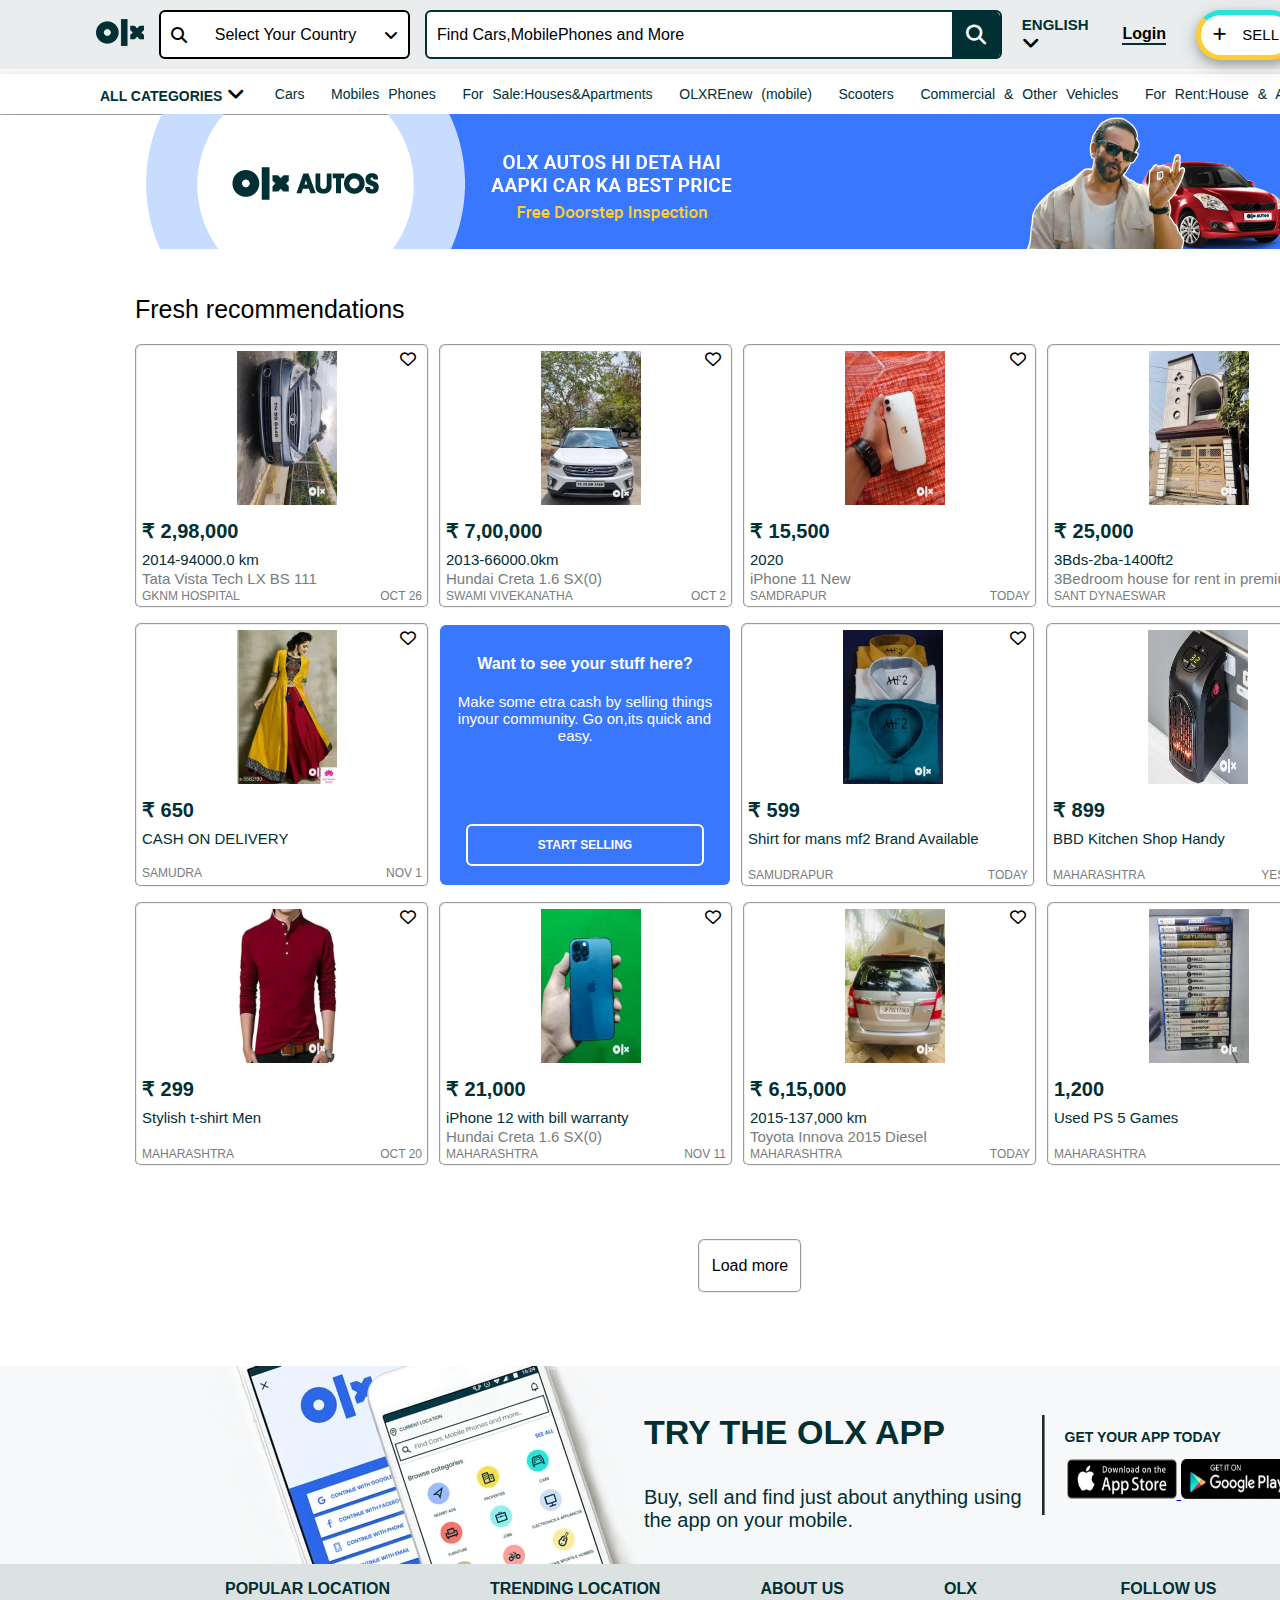
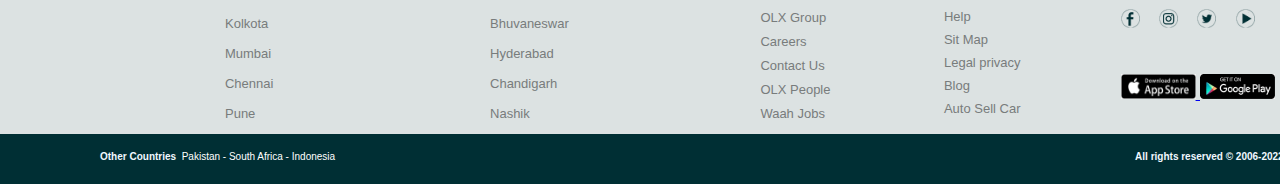
<file: index.html>
<!DOCTYPE html>
<html lang="en">
<head>
    <meta charset="UTF-8">
    <meta http-equiv="X-UA-Compatible" content="IE=edge">
    <meta name="viewport" content="width=device-width, initial-scale=1.0">
    <title>olx</title>
    <link rel="stylesheet" href="home.css">
    <link rel="icon" href="https://is5-ssl.mzstatic.com/image/thumb/Purple114/v4/ff/34/e9/ff34e93b-69ec-a02e-3acb-eb21ed7687e6/source/512x512bb.jpg">
    <link rel="stylesheet" href="https://cdnjs.cloudflare.com/ajax/libs/font-awesome/6.2.1/css/all.min.css">
</head>


<body>
    <div class="outerbox">
    <nav class="nav">

        <div class="logo">
            <img src="Imag\logo.png">
        </div>

        <div class="search">
            <i class="fa-sharp fa-solid fa-magnifying-glass"></i>
            <p id="text">Select Your Country</p>
            <i class="fa-solid fa-angle-down"></i>
        </div>

        <div class="searchproduct">
            <p1 class="fsearch">Find Cars,MobilePhones and More</p1>
            <i class="fa-solid fa-magnifying-glass"></i>

            </div>
        <div class="english">
            
            <p1  style="color: #002f34; font-weight: 600;">ENGLISH</p1>
            <i class="fa-solid fa-angle-down" style="font-size: 20px;"></i>
        </div>
        <div style="font: weight 700px; ;" class="button">Login</div>
        <div class="selling">
            <button><i class="fa-solid fa-plus"></i> <p style="font-weight:700px ;">SELL</p></button>
        </div>

    </nav>
    <div class="nav2">
        
    </div>
    
     <div class="secondbar"> 
        <div></div>
     </div>

    

     <div class="menu">
         <div class="categories">
         <p1 style="color: #002f34; font-size: 14px; font-weight: bold; ">ALL CATEGORIES</p1>
         <i class="fa-solid fa-angle-down" style="font-size: 20px;"></i>
         </div>
         <div class="cars">
            <p1>Cars &nbsp;</p1>
            <p1>Mobiles Phones &nbsp;</p1>
            <p1>For Sale:Houses&Apartments &nbsp;</p1>
            <p1>OLXREnew (mobile) &nbsp;</p1>
            <p1>Scooters &nbsp;</p1>
            <p1>Commercial & Other Vehicles &nbsp;</p1>
            <p1>For Rent:House & Apartments &nbsp;</p1>

        </div>

     </div>


     <div class="imagebanner">
        <img  src="Imag\b1.png">

     </div>

     <div class="fresh">
        <p1 style="font-size:25px ;">Fresh recommendations</p1>
     </div>
        <div class="firstrow">
            <div class="box1">
                <div class="image2">
                    <img src ="Imag\image1.webp" height="154px" width="100px">
                    <div class="heart">
                        <i class="fa-regular fa-heart"></i>
                    </div>

                </div>
                <div class="price">
                    <div class="imageone">₹ 2,98,000</div>
                    <div class="km">2014-94000.0 km</div>
                    <div class="details">Tata Vista Tech LX BS 111</div>
                    <div class="place">
                        <p1>GKNM HOSPITAL</p1>
                        <p1>OCT 26</p1>
                    </div>
                </div>
            </div>


            <div class="box2">
                <div class="image2">
                    <img src ="Imag\image.webp" height="154px" width="100px">
                    <div class="heart1">
                        <i class="fa-regular fa-heart"></i>
                    </div>
                </div>
                <div class="price">
                    <div class="imageone">₹ 7,00,000</div>
                    <div class="km">2013-66000.0km</div>
                    <div class="details">Hundai Creta 1.6 SX(0)</div>
                    <div class="place">
                        <p1>SWAMI VIVEKANATHA</p1>
                        <p1>OCT 2</p1>
                    </div>
                </div>
          
            </div>
            <div class="box3">
                <div class="image2">
                    <img src ="Imag\image 3.webp" height="154px" width="100px">
                    <div class="heart3">
                        <i class="fa-regular fa-heart"></i>
                    </div>

                </div>
                <div class="price">
                    <div class="imageone">₹ 15,500</div>
                    <div class="km">2020</div>
                    <div class="details">iPhone 11 New</div>
                    <div class="place">
                        <p1>SAMDRAPUR </p1>
                        <p1>TODAY</p1>
                    </div>
                </div>
            </div>
            <div class="box4">
                <div class="image2">
                    <img src ="Imag\image 4.webp" height="154px" width="100px">
                    <div class="heart4">
                        <i class="fa-regular fa-heart"></i>
                    </div>
                </div>
                <div class="price">
                    <div class="imageone">₹ 25,000</div>
                    <div class="km">3Bds-2ba-1400ft2</div>
                    <div class="details">3Bedroom house for rent in premium</div>
                    <div class="place">
                        <p1>SANT DYNAESWAR</p1>
                        <p1>oct 2</p1>
                    </div>
                </div>
            </div>
        </div>
        <div class="secondrow">
            <div class="box5">
                <div class="image2">
                    <img src ="Imag\image 5.webp" height="154px" width="100px">
                    <div class="heart5">
                        <i class="fa-regular fa-heart"></i>
                    </div>
                </div>
                <div class="price">
                    <div class="imageone">₹ 650</div>
                    <div class="km">CASH ON DELIVERY</div>
                    <div class="details">  </div>
                    <div class="place1">
                        <p1>SAMUDRA </p1>
                        <p1>NOV 1</p1>
                    </div>
                </div>
            </div>
            <div class="box6">
                <div class="image3">
                    <div class="text1">Want to see your stuff here?</div>
                    <div class="text2">Make some etra cash by selling things<br>inyour community. Go on,its quick and<br>&nbsp &nbsp &nbsp &nbsp &nbsp &nbsp &nbsp &nbsp &nbsp &nbsp &nbsp &nbsp easy.</div>
                    <div class="bottonp"><div class="botton">
                        <P style="font-weight:700px;">START SELLING</P>
                    </div>
                    </div>
                </div>
            </div>
            <div class="box7">
                <div class="image2">
                    <img src ="Imag\image 7.webp" height="154px" width="100px">
                    <div class="heart7">
                        <i class="fa-regular fa-heart"></i>
                    </div>
                </div>
                <div class="price">
                    <div class="imageone">₹ 599</div>
                    <div class="km">Shirt for mans mf2 Brand Available</div>
                    <div class="details">&nbsp;</div>
                    <div class="place">
                        <p1>SAMUDRAPUR</p1>
                        <p1>TODAY</p1>
                    </div>
                </div>
            </div>
            <div class="box8">
                <div class="image2">
                    <img src ="Imag\image 8.webp" height="154px" width="100px">
                    <div class="heart8">
                        <i class="fa-regular fa-heart"></i>
                    </div>
                </div>
                <div class="price">
                    <div class="imageone">₹ 899</div>
                    <div class="km">BBD Kitchen Shop Handy</div>
                    <div class="details">&nbsp;</div>
                    <div class="place">
                        <p1>MAHARASHTRA</p1>
                        <p1>YESTERDAY</p1>
                    </div>
                </div>
            </div>
        </div>
        <div class="thirdrow">
            <div class="box9">
                <div class="image2">
                    <img src ="Imag\image 9.webp" height="154px" width="100px">
                    <div class="heart9">
                        <i class="fa-regular fa-heart"></i>
                    </div>
                </div>
                <div class="price">
                    <div class="imageone">₹ 299</div>
                    <div class="km">Stylish t-shirt Men</div>
                    <div class="details">&nbsp;</div>
                    <div class="place">
                        <p1>MAHARASHTRA</p1>
                        <p1>OCT 20</p1>
                    </div>
                </div>
            </div>
            <div class="box10">
                <div class="image2">
                    <img src ="Imag\image 10.webp" height="154px" width="100px">
                    <div class="heart10">
                        <i class="fa-regular fa-heart"></i>
                    </div>
                </div>
                <div class="price">
                    <div class="imageone">₹ 21,000</div>
                    <div class="km">iPhone 12 with bill warranty</div>
                    <div class="details">Hundai Creta 1.6 SX(0)</div>
                    <div class="place">
                        <p1>MAHARASHTRA</p1>
                        <p1>NOV 11</p1>
                    </div>
                </div>
            </div>
            <div class="box11">
                <div class="image2">
                    <img src ="Imag\image 11.webp" height="154px" width="100px">
                    <div class="heart11">
                        <i class="fa-regular fa-heart"></i>
                    </div>
                </div>
                <div class="price">
                    <div class="imageone">₹ 6,15,000</div>
                    <div class="km">2015-137,000 km</div>
                    <div class="details">Toyota Innova 2015 Diesel</div>
                    <div class="place">
                        <p1>MAHARASHTRA</p1>
                        <p1>TODAY</p1>
                    </div>
                </div>
            </div>
            <div class="box12">
                <div class="image2">
                    <img src ="Imag\image 12.webp" height="154px" width="100px">
                    <div class="heart12">
                        <i class="fa-regular fa-heart"></i>
                    </div>
                </div>
                <div class="price">
                    <div class="imageone">1,200</div>
                    <div class="km">Used PS 5 Games</div>
                    <div class="details">&nbsp;</div>
                    <div class="place">
                        <p1>MAHARASHTRA</p1>
                        <p1>TODAY</p1>
                    </div>
                </div>
            </div>
            
        </div>
        <div class="load">
            <div class="loadbutton">Load more</div>
        </div>
        <div class="bottombanner">
            <img src="Imag\bottom banner.webp";>
            <div class="bottontext">
                <p style="font-size: 34px; font-weight: bold;">TRY THE OLX APP</p>
                <p style=" font-size:20px;">Buy, sell and find just about anything using <br>the app on your mobile.</p>
            </div>
            <div class="playstore">
                <p style="font-size: 14px; font-weight: bold;padding-left: 20px;color:#002f34;" >GET YOUR APP TODAY</p>
                <div class="psbutton">
                    <a href ="Imag\appstore_2x.webp">
                    <img style="height: 40px; width:110px;" src  ="Imag\appstore_2x.webp">
                </a>
                    <a href="Imag\playstore_2x.webp">
                        <img style="height: 40px; width:110px;" src="Imag\playstore_2x.webp";>
                    </a>
                </div>
            </div>
        </div>
        <footer>
            <div>
            <div class="footer">
                <div class="footer1">
            <div class="popular">
                <p style="size: 14px;font-weight:bold;">POPULAR LOCATION</p>
                <p class="popular1" style="font-size: 13px;">Kolkota</p>
                <p class="popular1" style="font-size: 13px;">Mumbai</p>
                <p class="popular1" style="font-size: 13px;">Chennai</p>
                <p class="popular1" style="font-size: 13px;">Pune</p>
            </div>
            <div class="popular">
                <p style="size: 14px;font-weight:bold;">TRENDING LOCATION</p>
                <p class="popular1" style="font-size: 13px;">Bhuvaneswar</p>
                <p class="popular1" style="font-size: 13px;">Hyderabad</p>
                <p class="popular1" style="font-size: 13px;">Chandigarh</p>
                <p class="popular1" style="font-size: 13px;">Nashik</p>
            </div>
            <div class="popular">
                <p style="size: 14px;font-weight:bold;">ABOUT US</p>
                <p class="popular1" style="font-size: 13px;">OLX Group</p>
                <p class="popular1" style="font-size: 13px;">Careers</p>
                <p class="popular1" style="font-size: 13px;">Contact Us</p>
                <p class="popular1" style="font-size: 13px;">OLX People</p>
                <p class="popular1" style="font-size: 13px;">Waah Jobs</p>
            </div>
            <div class="popular">
                <p style="size: 14px;font-weight:bold;">OLX</p>
                <p class="popular1" style="font-size: 13px;">Help</p>
                <p class="popular1" style="font-size: 13px;">Sit Map</pe>
                <p class="popular1" style="font-size: 13px;">Legal privacy</pa>
                <p class="popular1" style="font-size: 13px;">Blog
                    <p class="popular1" style="font-size: 13px;">Auto Sell Car</p></p>
            </div>
            <div class="popular2">
                <p style="size: 14px;font-weight:bold;">FOLLOW US</p>
               
                <p class="popular1" >
                    <img style="padding-right: 15px;" height="19px" width="19px" src ="Imag\fabk.png">
                    <img style="padding-right: 15px;" height="19px" width="19px" src="Imag\instagram.png">
                    <img style="padding-right: 15px;" height="19px" width="19px"  src="Imag\tiwter.png">
                    <img style="padding-right: 15px;" height="19px" width="19px"  src="Imag\play.png">
                </p>
                <p>&nbsp;</p>
                <div class="store">
                    <a href ="Imag\appstore_2x.webp">
                    <img style="height: 25px; width:75px;" src  ="Imag\appstore_2x.webp">
                </a>
                    <a href="Imag\playstore_2x.webp">
                        <img style="height: 25px; width: 75px;" src="Imag\playstore_2x.webp";>
                    </a>
                </div>
               
            </div>
            
        </div>
            <div class="footer2">
                <div class="last">
                    <div class="last1">
                    <p  style="font-weight:bold;font-size: 10px; color: aliceblue;">Other Countries</p>

                    <P style="color: white;font-size: 10px; "> &nbsp; Pakistan - South Africa - Indonesia</P>
                    </div>
                    <div class="last2">
                        <p  style="font-weight:bold;font-size: 10px; color: aliceblue;">All rights reserved © 2006-2022 OLX</p>
                    </div>
                </div>
            </div>
            
            </div>
            </div>
        </footer>
    </div>
</body>
</html>
</file>
<file: home.css>
body{
    width: 100%;
    margin: 0;
    padding: 0;
    font-family: Arial, Helvetica, sans-serif;
}

.outerbox{
    width: 1500px;
    height: 100%;
}

.nav{
    width: 100%;
    height: 49px;
    padding: 10px 16px;
    background-color:#eaeded;
    display: flex;
    align-items: center;
    position: fixed;
    margin: auto;
    box-shadow:gray;
    z-index: 1;
}
.nav2{
    height: 70px;
}

.logo{
    size: 40px;
    margin-left: 80px;
   

}


.search{
    width: 250px;
    height: 45px;
    background-color:white;
    border-color: #002f34;
    border-radius:6px;

    border:2px solid;
    display: flex;
    align-items: center;
    justify-content: space-between;
    padding-left: 10px;
    padding-right: 10px;
    margin-left: 15px;
}


.searchproduct{
    width: 620px;
    height: 45px;
    background-color:white;
    border:2px solid;
    border-color:#002f34 ;
    border-radius:6px;
    display: flex;
    align-items: center;
    justify-content: space-between;
    padding-left: 10px;
    margin-left: 15px;
}
.fsearch{
    color: rgba(black,black,black, 50%);
}
.english{
    margin-left: 20px;
    font-size: 15px;
}

.searchproduct i{
    background-color: #002f34;
    color: white;
    padding: 14px;
    font-size: 20px;
    border-bottom-right-radius: 6px;
    border-top-right-radius:6px;
}

.button{
    
    background: none;
    outline: none;
    cursor: pointer;
    font-weight:bold;
    margin-left: 20px;
}

.button::after{
    
    content: '';
height: 2px;
    width: 100%;
    background-color:#002f34;
    display: block;
    
}
.button:hover::after{
    height: 2px;
    width: 0%;
    background-color: #002f34;
    display:block;
}

.selling button{
    height: 50px;
    width: 100px;
    border-style: solid;
    border-width: 5px;

    border-top-color: #23e5db;
    border-left-color: #ffce32;
    border-right-color:#3a77ff ;
    border-bottom-color: #ffce32 ;
    font-size: 15px;

    cursor: pointer;
    padding: 6px 12px;
    border-radius: 30px;
    background-color: white;
    color: black;
    display: flex;
    align-items: center;
    justify-content: space-between;
    margin-left: 30px;
    box-shadow: 0 4px 8px 0 rgba(0, 0, 0, 0.2), 0 6px 20px 0 rgba(0, 0, 0, 0.19);


}
 
.secondbar{
    background-color:rgb(255, 255, 255);
    height: 4px;
    width: 100%;
    
   
   
}


/*=============================================*/

.menu{
    background-color:white;
    height: 40px;
    display: flex;
    align-items: center;
    box-shadow: 0 4px 8px 0 rgba(0, 0, 0, 0.2), 0 6px 20px 0 rgba(0, 0, 0, 0.19);
}
.categories{
 margin-left: 100px;
}
.cars{
    
    width: 1200px;
    align-items: center;
    justify-content: space-between;
    cursor: pointer;
    color:#002f34;
    word-spacing: 5px;
}
.cars{
    font-size: 14px;
    margin-left: 30px;
    cursor: pointer;
    color: #002f34;
    
}
.cars :hover{
    color:#3a77ff
}
.fresh{
    margin-top: 42px;
    margin-left: 135px;
}

.imagebanner{
    width: 700px;
}
.firstrow{
width: 100%;
    display: flex;
    align-items: center;
}
.secondrow{
    width: 100%;
    display: flex;
    align-items: center;
}
.thirdrow{
    width: 100%;
    display: flex;
    align-items: center;
}
.fourthrow{
    width: 100%;
    display: flex;
    align-items: center;
}
.fifthrow{
    width: 100%;
    display: flex;
    align-items: center;
}
.sixthrow{
    
    display: flex;
    align-items: center;
}

.box1{
    width: 290px;
    height: 260px;
    background-color:white;
    border-color:gray;
    border-radius:6px;

    border:2px groove;
    margin-left: 135px;
    margin-top: 20px;
}
.image{
    width: 280px;
    height: 250px;
    padding: 5px;
    display: flex;
    flex-direction: column;
    align-items: flex-start;
    
}
.imageone{
    font-weight: bold;
    font-size: 20px;
    line-height: 48px;
    position: relative;
    top: 15px;
}
.box2{
    width: 290px;
    height: 260px;
    background-color:white;
    border-color:gray;
    border-radius:6px;

    border:2px groove;
    margin-left: 10px;
    margin-top: 20px;
}
.box3{
    width: 290px;
    height: 260px;
    background-color:white;
    border-color:gray;
    border-radius:6px;

    border:2px groove;
    margin-left: 10px;
    margin-top: 20px;
}
.box4{
    width: 290px;
    height: 260px;
    background-color:white;
    border-color:gray;
    border-radius:6px;

    border:2px groove;
    margin-left: 10px;
    margin-top: 20px;
}
.box5{
    width: 290px;
    height: 260px;
    background-color:white;
    border-color:gray;
    border-radius:6px;

    border:2px groove;
    margin-left: 135px;
    margin-top: 15px;
}
.box6{
    width: 290px;
    height: 260px;
    background-color:#3a77ff;
    border-radius:6px;

    border:#3a77ff;
    margin-left: 11px;
    margin-top: 15px;
}
.image3{
    display: flex;
    flex-direction: column;
    align-items: center;
    padding: 15px;
}
.text1{
    color: white;
     font-size: 16px;
      font-weight: bold;
      padding-top: 15px;
}
.text2{
    color: white;
    font-size: 15px;
    padding-top: 20px;
}
.bottonp{
    padding-top: 80px;
}
.botton {
    
    border: white;
    border-radius: 6px;
    border-width: 5px;
    color: white;
    padding-left: 70px;
    padding-right: 70px;
    text-align: center;
    font-weight: bold;
    display: inline-block;
    font-size: 12px;
    cursor: pointer;
  }
  
  .botton {
    background-color:#3a77ff; 
    color: white; 
    border: 2px solid #ffffff;

  }
  
  .botton:hover {
    
    border: 4px solid #ffffff;
  }
.box7{
    width: 290px;
    height: 260px;
    background-color:white;
    border-color:gray;
    border-radius:6px;

    border:2px groove;
    margin-left: 11px;
    margin-top: 15px;
}
.box8{
    width: 290px;
    height: 260px;
    background-color:white;
    border-color:gray;
    border-radius:6px;

    border:2px groove;
    margin-left: 11px;
    margin-top: 15px;
}
.box9{
    width: 290px;
    height: 260px;
    background-color:white;
    border-color:gray;
    border-radius:6px;

    border:2px groove;
    margin-left: 135px;
    margin-top: 15px;
}
.box10{
    width: 290px;
    height: 260px;
    background-color:white;
    border-color:gray;
    border-radius:6px;

    border:2px groove;
    margin-left: 10px;
    margin-top: 15px;
}
.box11{
    width: 290px;
    height: 260px;
    background-color:white;
    border-color:gray;
    border-radius:6px;

    border:2px groove;
    margin-left: 10px;
    margin-top: 15px;
}
.box12{
    width: 290px;
    height: 260px;
    background-color:white;
    border-color:gray;
    border-radius:6px;

    border:2px groove;
    margin-left: 10px;
    margin-top: 15px;
}
.box13{
    width: 290px;
    height: 260px;
    background-color:white;
    border-color:gray;
    border-radius:6px;

    border:2px groove;
    margin-left: 135px;
    margin-top: 15px;
}
.box14{
    width: 290px;
    height: 260px;
    background-color:white;
    border-color:gray;
    border-radius:6px;

    border:2px groove;
    margin-left: 10px;
    margin-top: 15px;
}
.box15{
    width: 290px;
    height: 260px;
    background-color:white;
    border-color:gray;
    border-radius:6px;

    border:2px groove;
    margin-left: 10px;
    margin-top: 15px;



}
.image2{
    height: 154px;
    width: 289px;
    padding-left: 5px;
    padding-top: 5px;
    padding-right: 5px;
    display: flex;
    justify-content: center;

}
.km{
    font-size: 15px;
    color: #002f34;
    position: relative;
    bottom: 2px;
}
.imageone{
    color: #002f34;
    position: relative;
    top: 2px;
}
.details{
    font-size: 15px;
    color: #787c7c;
}
.price{
    padding-left: 5px;
    padding-right: 5px;
}
.place{
    font-size: 12px;
    color: #787c7c;
    position: relative;
    top: 2px;
    display: flex;
    justify-content: space-between;

}
.place1{
    font-size: 12px;
    color: #787c7c;
    position: relative;
    top: 2px;
    display: flex;
    justify-content: space-between;
    padding-top: 15px;

}
.heart{
    position:absolute;
    left: 400px;
}
.heart1{
    position:absolute;
    left: 705px;
}
.heart3{
    position:absolute;
    left: 1010px;
}
.heart4{
    position:absolute;
    left: 1315px;
}
.heart5{
    position:absolute;
    left: 400px;
}
.heart6{
    position:absolute;
    left: 705px;
}
.heart7{
    position:absolute;
    left: 1010px;
}
.heart8{
    position:absolute;
    left: 1320px;
}
.heart9{
    position:absolute;
    left: 400px;
}
.heart10{
    position:absolute;
    left: 705px;
}
.heart11{
    position:absolute;
    left: 1010px;
}
.heart12{
    position:absolute;
    left: 1320px;
}
.load{
    width: 100%;
    height: 200px;
    display: flex;
    align-items: center;
    justify-content: space-evenly;
}
.loadbutton{
    width: 100px;
    height: 50px;
    background-color: white;
    border: #002f34;
    border:2px groove;
    border-radius: 6px;
    display: flex;
    align-items: center;
    justify-content: space-evenly;
}
.bottombanner{
    background-color: rgba(0,47,52,.03);
    display: flex;
    align-items: center;
    justify-content: center;
    
}
.bottontext{
    padding-right: 20px;
    color: #002f34;
}
.playstore{
    
    height: 100px;
    border-left: #787c7c groove;

}
.psbutton{
    padding-left: 22px;
}
.footer{
    height: 210px;
    width: 100%;
    display: flex;
    flex-direction: column;
}
.footer1{
    height: 170px;
    width: 100%;
    background-color: #dce2e2;
    display: flex;
    justify-content: center;
}
.footer2{
    height: 70px;
    width: 100%;
    background-color: #002f34;
}
.popular{
    color: #002f34;
    display: flex;
    flex-direction: column;
    justify-content: space-between;
    padding: 0%;
    padding-right: 100px;
    
}
.popular1{
    color: #787c7c;
    margin-left: 0%;
    padding: 0%;
    height: 15px;
    
    margin-top: -5px;
    cursor: pointer;
}
.popular1{
color: #787c7c;
}
.popular1:hover{
    color: #002f34;
}

.popular2{
    color: #002f34;

}
.last{
    height: 50px;
    background-color: #002f34;
    display: flex;
    flex-direction: row;
}
.last1{
    padding-top: 7px;
    padding-left: 100px;
    display: flex;
    flex-direction: row;

}
.last2{
    padding-left: 800px;
    padding-top: 7px;
}
</file>
